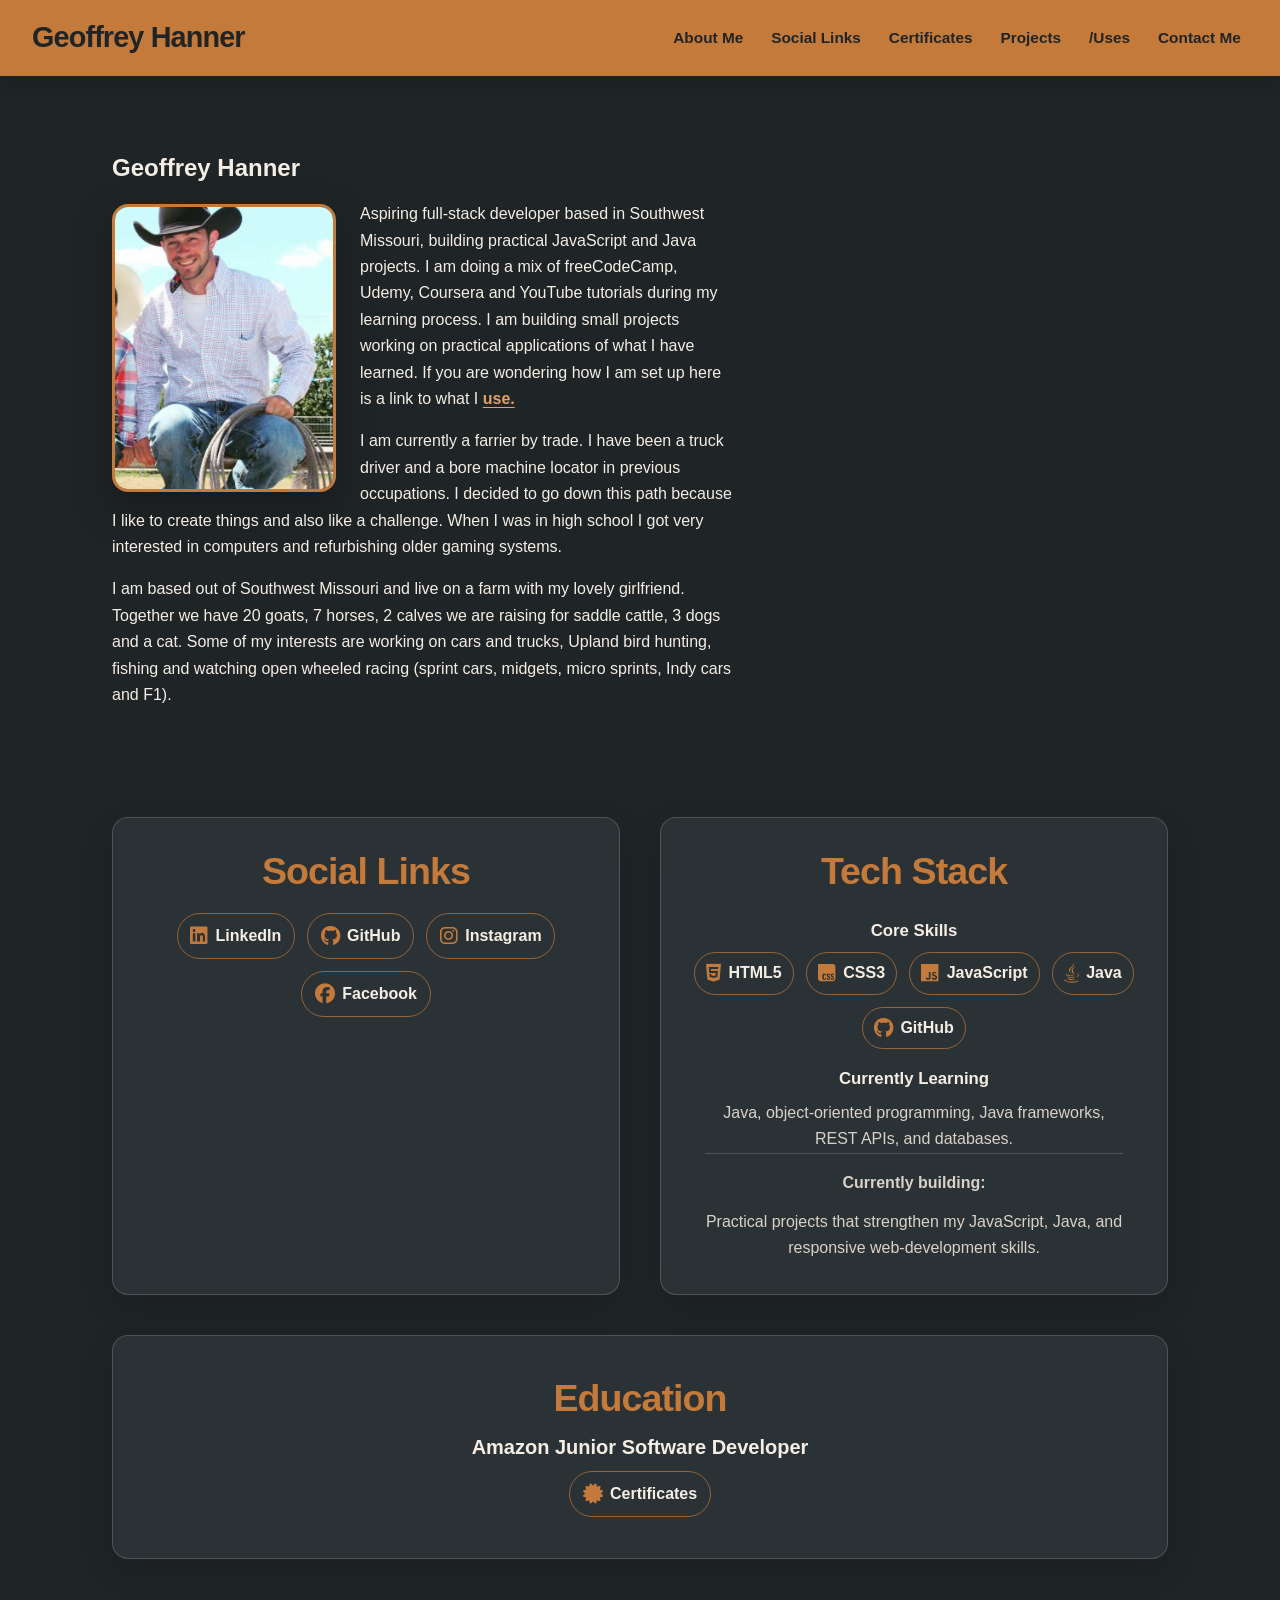
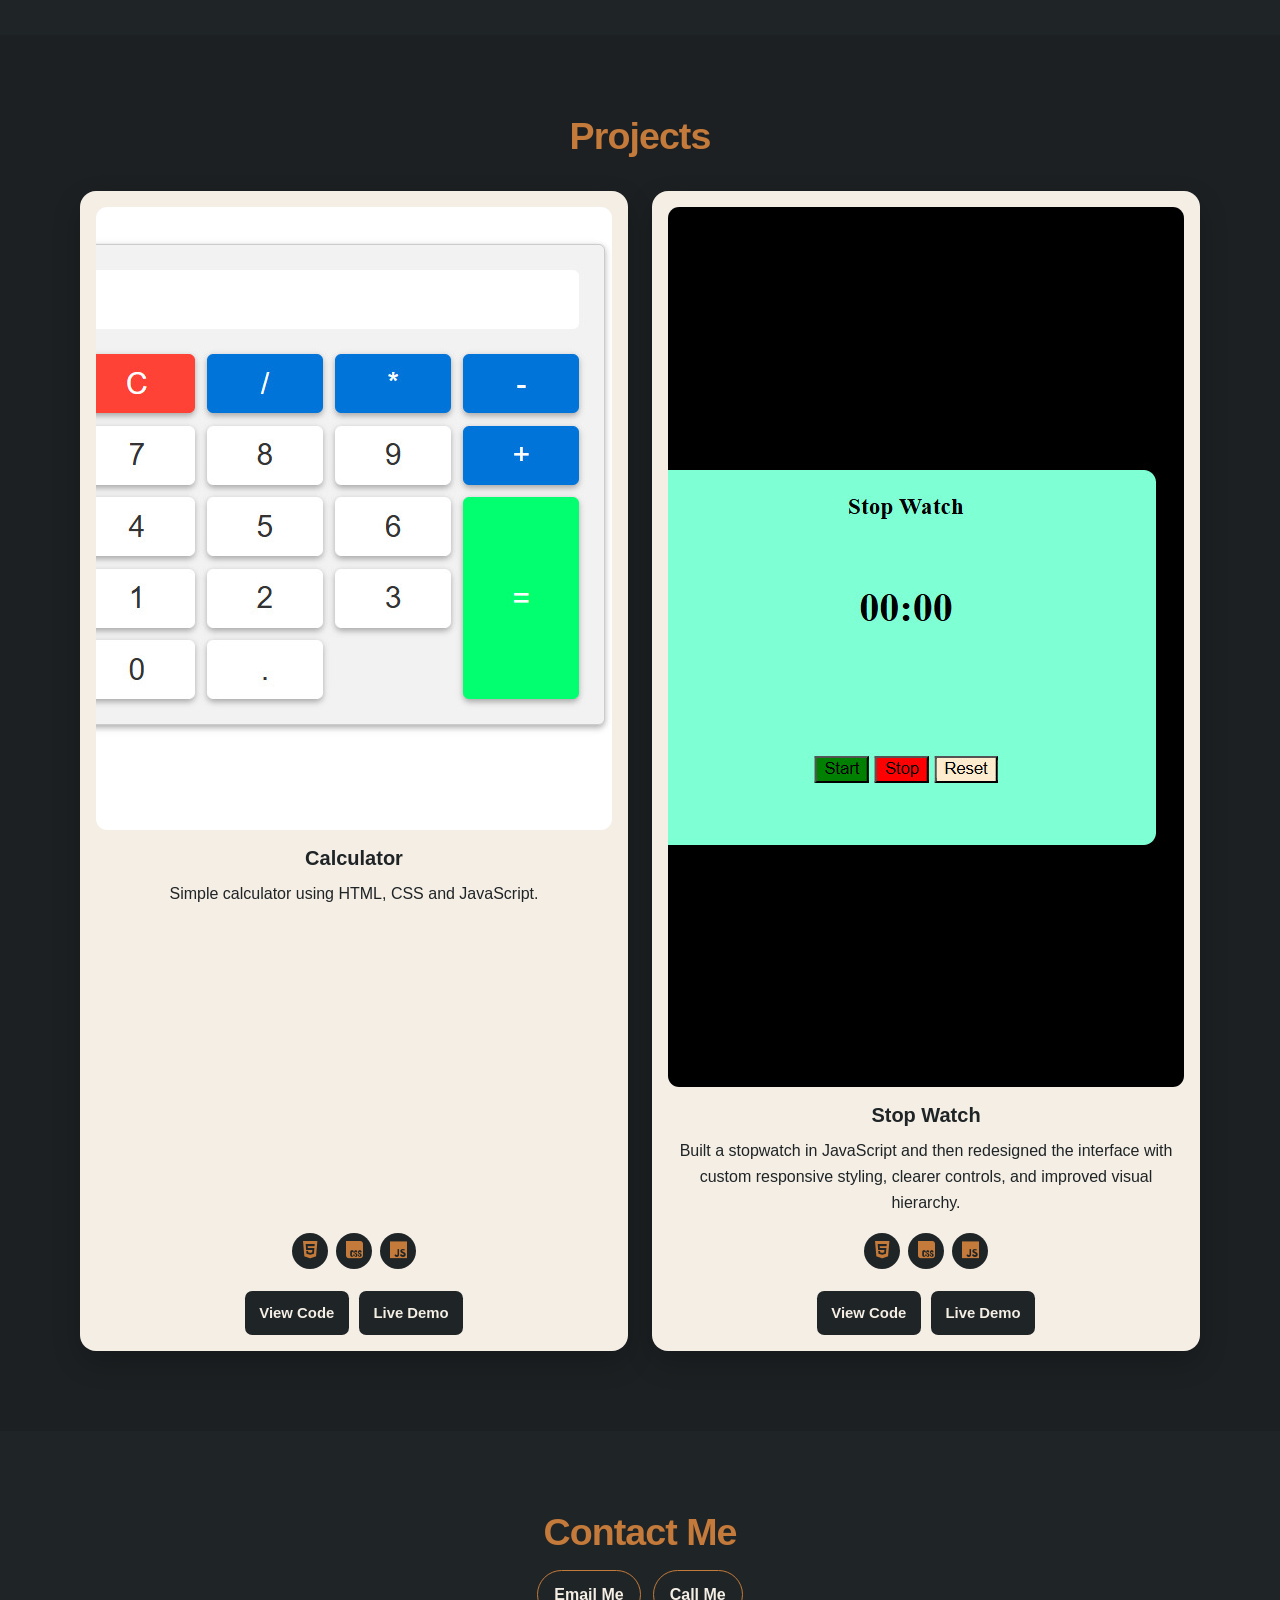
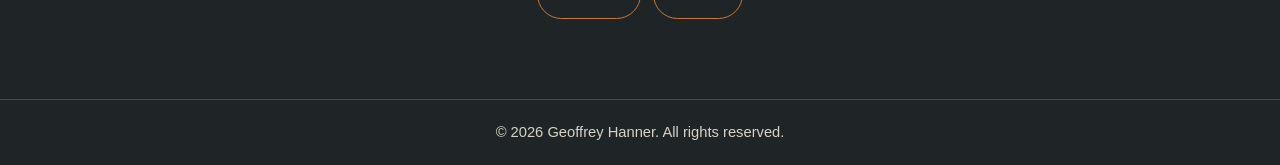
<file: index.html>
<!DOCTYPE html>
<html lang="en">
<head>
	<meta charset="utf-8">
	<meta name="viewport" content="width=device-width, initial-scale=1">
	<title>Geoffrey Hanner Portfolio</title>
	<link rel="stylesheet" href="styles.css"/>
    <link
      rel="stylesheet" href="https://cdnjs.cloudflare.com/ajax/libs/font-awesome/6.7.2/css/all.min.css">
      <meta name="description" content="Geoffrey Hanner is an aspiring full-stack developer in Southwest Missouri building practical JavaScript and Java projects.">
<link rel="canonical" href="https://www.geoffhanner.dev/">
<meta name="theme-color" content="#1f2426">

<meta property="og:title" content="Geoffrey Hanner | Developer Portfolio">
<meta property="og:description" content="Practical JavaScript and Java projects from an aspiring full-stack developer.">
<meta property="og:url" content="https://www.geoffhanner.dev/">
<meta property="og:type" content="website">
<meta property="og:image" content="https://www.geoffhanner.dev/Assets/portfolio-preview.jpg">
</head>
<body>
    <header>
    	<nav class="navbar">
          <div class="logo">Geoffrey Hanner</div>
          <ul class="navLinks">
            <li><a href="#aboutMe">About Me</a></li>
            <li><a href="#socialLinks">Social Links</a></li>
            <li><a href="./certificates.html">Certificates</a></li>
            <li><a href="#projects">Projects</a></li>
            <li><a href="./uses.html">/Uses</a></li>
            <li><a href="#contact">Contact Me</a></li>
          </ul>
      </nav>
    </header>
    <section id="aboutMe">
   		<div class="about">
        <h1>Geoffrey Hanner</h1>
            <img src="./Assets/556791067_10232594701942690_1781657420289267082_n.JPG" alt="Portrait of Geoffrey Hanner" width="511" height="960"
            >
          	 <p>
            		Aspiring full-stack developer based in Southwest Missouri, building practical JavaScript and Java projects. I am doing a mix of freeCodeCamp, Udemy, Coursera and YouTube tutorials during my learning process. I am building small projects working on practical applications of what I have learned. If you are wondering how I am set up here is a link to what I <a href="./uses.html">use.</a>
          	 </p>
          	 <p>
           		  I am currently a farrier by trade. I have been a truck driver and a
            		bore machine locator in previous occupations. I decided to go down
            		this path because I like to create things and also like a challenge. When I was in high school I got very interested in computers and refurbishing older gaming systems.
          	 </p>
          	 <p>
            		I am based out of Southwest Missouri and live on a farm with my lovely
            		girlfriend. Together we have 20 goats, 7 horses, 2 calves we are raising for saddle cattle, 3 dogs
            		and a cat. Some of my interests are working on cars and trucks, Upland
            		bird hunting, fishing and watching open wheeled racing (sprint cars,
            		midgets, micro sprints, Indy cars and F1).
          	 </p>
        	</div>
      </section>

      <section id="socialLinks">
      	<div class="social-links">
          	<h2 class="socialLinks ">Social Links</h2>
           	<a href="https://www.linkedin.com/in/geoffrey-hanner-166a143b6/"><i class="fa-brands fa-linkedin icon" aria-hidden="true"></i> LinkedIn</a>
           	<a href="https://github.com/geoffreyhanner-lgtm"><i class="fa-brands fa-github icon" aria-hidden="true"></i> GitHub</a>
           	<a href=""><i class="fa-brands fa-instagram icon" aria-hidden="true"></i> Instagram</a>
           	<a href=""><i class="fa-brands fa-facebook icon" aria-hidden="true"></i> Facebook</a>
            <!--<a href="resume.html"><i class="fa-regular fa-file icon" aria-hidden="true"></i> Resume</a>-->
                        
        </div>
        <div class="tech">
          <h2>Tech Stack</h2>
          <div class="skill-group">
           <h3>Core Skills</h3>
             <div class="skill-list">
              <span><i class="fa-brands fa-html5 icon" aria-hidden="true"></i> HTML5</span>
              <span><i class="fa-brands fa-css icon" aria-hidden="true"></i> CSS3</span>
              <span><i class="fa-brands fa-js icon" aria-hidden="true"></i> JavaScript</span>
              <span><i class="fa-brands fa-java icon" aria-hidden="true"></i> Java</span>
              <span><i class="fa-brands fa-github icon" aria-hidden="true"></i> GitHub</span>
          </div>
        </div>
          <div class="skill-group">
           <h3>Currently Learning</h3>
            <p>Java, object-oriented programming, Java frameworks, REST APIs, and databases.</p>
          </div>

            <p class="currently-building">
              <strong>Currently building:</strong> Practical projects that strengthen my
                JavaScript, Java, and responsive web-development skills.
            </p>
                   
        </div>
        <div class="education">
          <h2>Education</h2>
          <h3>Amazon Junior Software Developer</h3>
          <a href="certificates.html"><i class="fa-solid fa-certificate icon" aria-hidden="true"></i> Certificates</a>
        </div>
      </section>
      <section id="projects">
      	<h2>Projects</h2>
      	<div class="projects">
      		<div class="projectCard">          
  	          	<img src="./Assets/Calculator.jpg" alt="Calculator web app interface" width="657" height="623"
                    loading="lazy" decoding="async">
  	          		<h3>Calculator</h3>
  	          		<p>
  	            		Simple calculator using HTML, CSS and JavaScript.
  	          		</p>
            		<div class="badges">
              		<span class="badge"><i class="fa-brands fa-html5 icon" aria-hidden="true"></i></span>
              		<span class="badge"><i class="fa-brands fa-css icon" aria-hidden="true"></i></span>
              		<span class="badge"><i class="fa-brands fa-js icon" aria-hidden="true"></i></span>
            		</div>
            		<div class="links">
              		<a href="https://github.com/geoffreyhanner-lgtm/Calculator.git" target="_blank" rel="noopener noreferrer">View Code</a>
              		<a href="https://geoffreyhanner-lgtm.github.io/Calculator/" target="_blank" rel="noopener noreferrer">Live Demo</a>
            		</div>
            	</div>

            	<div class="projectCard">          
  	          	<img src="./Assets/Stop Watch.jpg" alt="Stopwatch web app interface" width="927" height="880"
                  loading="lazy" decoding="async">
  	          		<h3>Stop Watch</h3>
  	          		<p>
  	            		Built a stopwatch in JavaScript and then redesigned the interface with custom responsive styling, clearer controls, and improved visual hierarchy.
  	          		</p>
            		<div class="badges">
              		<span class="badge"><i class="fa-brands fa-html5 icon" aria-hidden="true"></i></span>
              		<span class="badge"><i class="fa-brands fa-css icon" aria-hidden="true"></i></span>
              		<span class="badge"><i class="fa-brands fa-js icon" aria-hidden="true"></i></span>
            		</div>
            		<div class="links">
              		<a href="https://github.com/geoffreyhanner-lgtm/stopwatch.git" target="_blank" rel="noopener noreferrer"
                			>View Code</a>
              		<a href="https://geoffreyhanner-lgtm.github.io/stopwatch/" target="_blank" rel="noopener noreferrer">Live Demo</a>
            		</div>
            	</div>
              <!-- Next Project template
              <div class="projectCard">          
                <img src=".\Assets\Calculator.jpg" alt="Calculator project Screenshot" />
                  <h3>Calculator</h3>
                  <p>
                    Simple calculator using Html, CSS and JavaScript.
                  </p>
                <div class="badges">
                  <span class="badge"><i class="fa-brands fa-html5 icon"></i></span>
                  <span class="badge"><i class="fa-brands fa-css icon"></i></span>
                  <span class="badge"><i class="fa-brands fa-js icon"></i></span>
                </div>
                <div class="links">
                  <a href="https://github.com/geoffreyhanner-lgtm/Calculator.git" target="_blank">View Code</a>
                  <a href="https://geoffreyhanner-lgtm.github.io/Calculator/" target="_blank">Live Demo</a>
                </div>
              </div>
              -->

      	</div>

      </section>

      <section id="contact">
      	<h2>Contact Me</h2>
        	<div class="contact-links">
          	<a href="mailto:hannergeoffrey@gmail.com" class="email">Email Me</a>
          	<a href="tel:+14799357775">Call Me</a>
        	</div>
      </section>


<footer>
    <div class="footer">
      <p>&copy; 2026 Geoffrey Hanner. All rights reserved.</p>
    </div>
</footer>
</body>



</html>
</file>
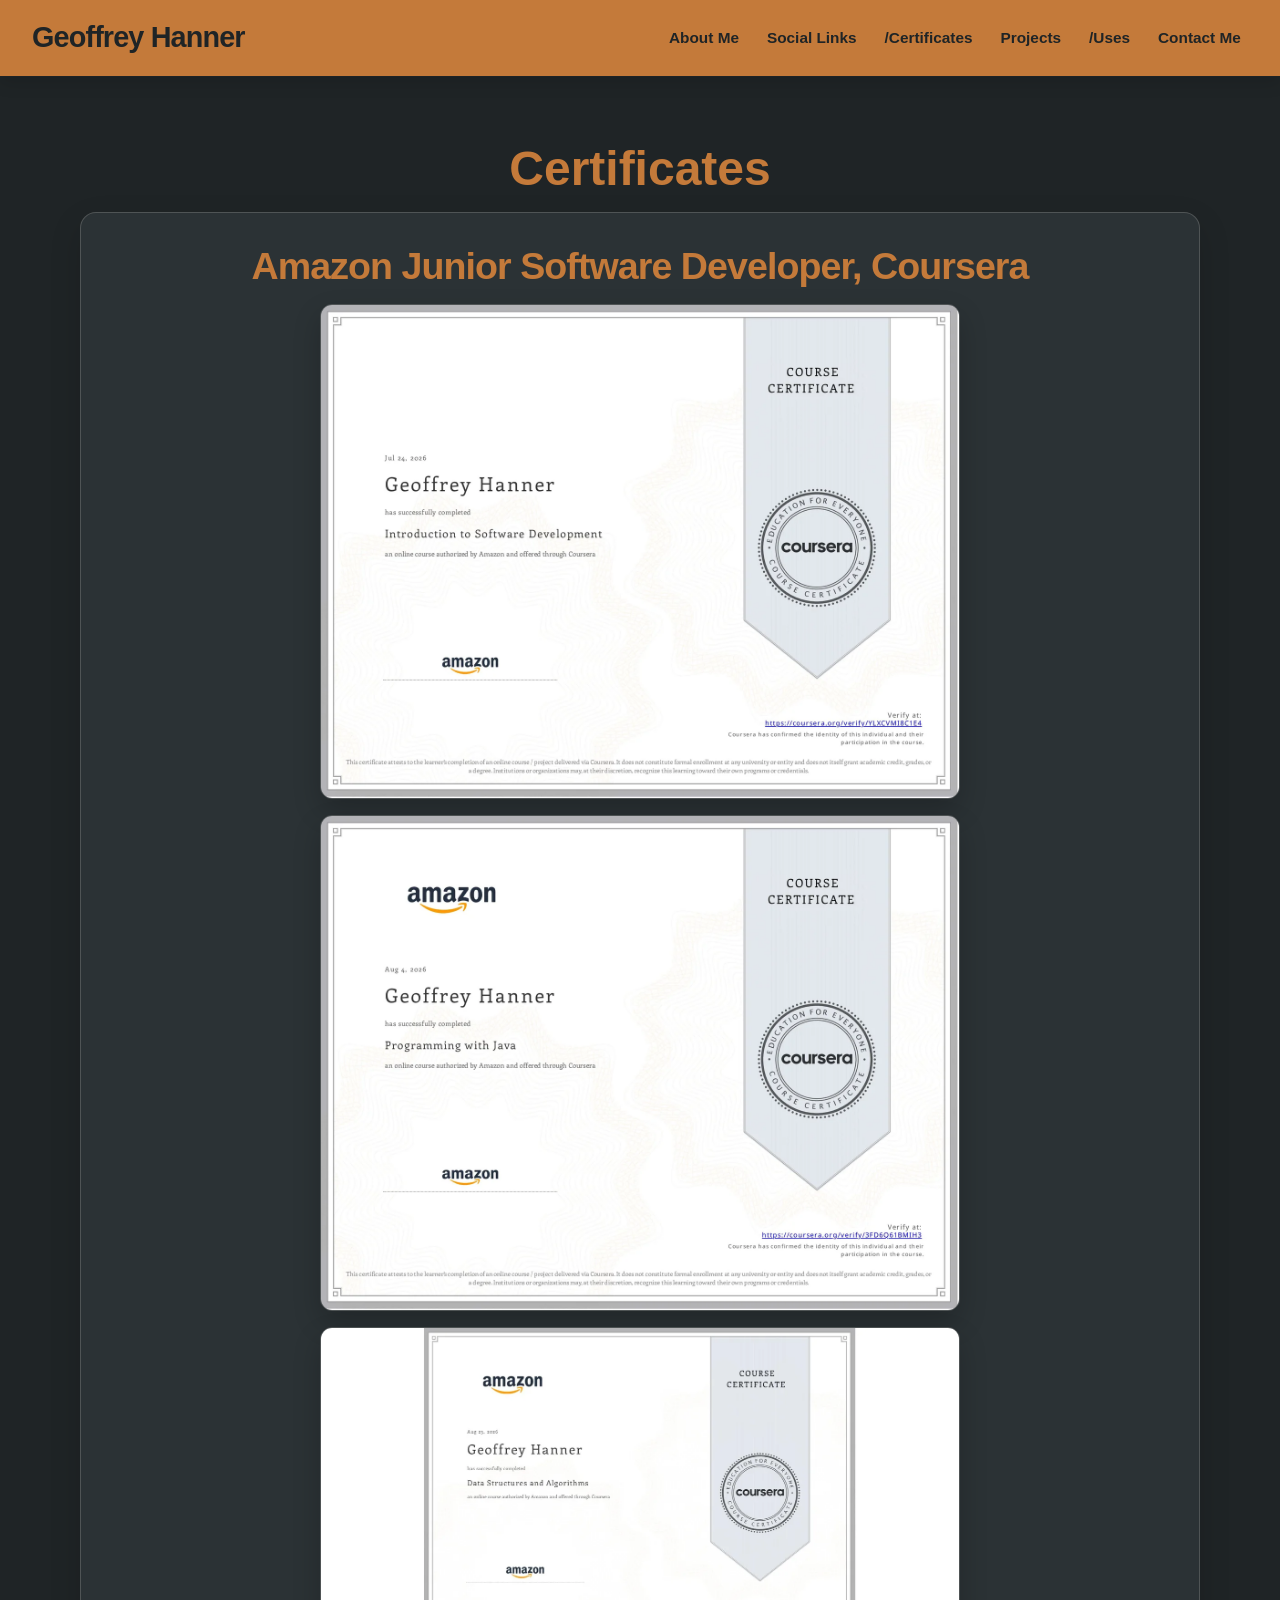
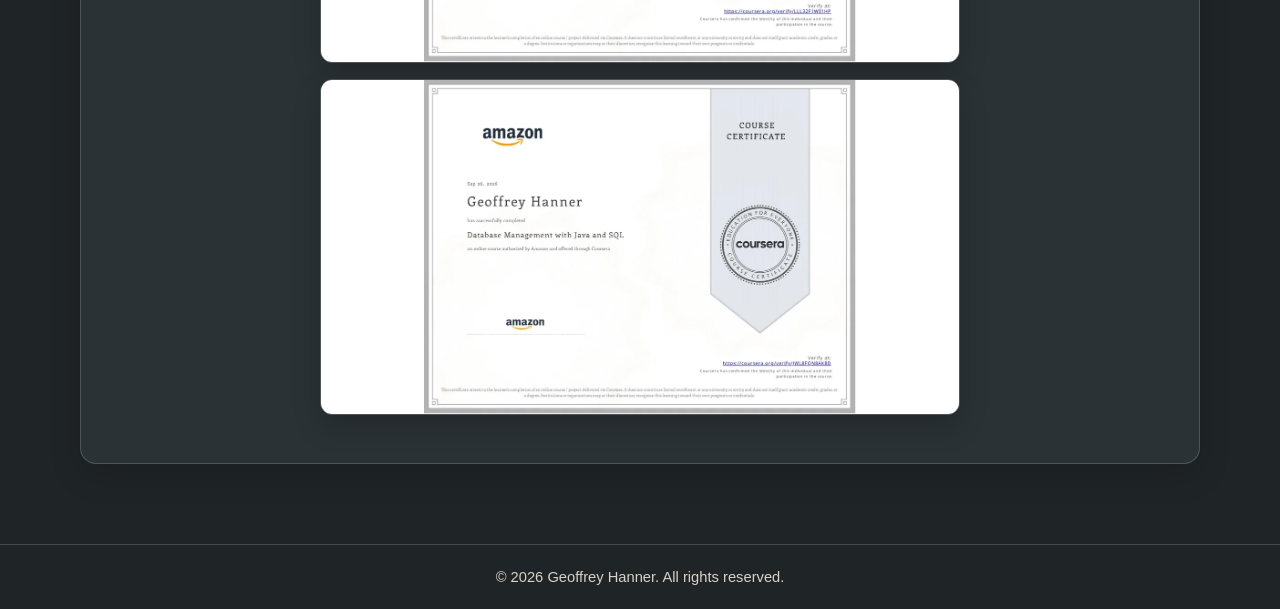
<file: certificates.html>
<!doctype html>
<html lang="en">
  <head>
    <meta charset="utf-8" />
    <meta name="viewport" content="width=device-width, initial-scale=1" />
    <title>Certificates | Geoffrey Hanner</title>
    <link rel="stylesheet" href="styles.css" />
    <link rel="stylesheet" href="styles2.css" />
    <link rel="stylesheet" href="https://cdnjs.cloudflare.com/ajax/libs/font-awesome/6.7.2/css/all.min.css" />
  </head>
  <body id="certPage">
    <header>
      <nav class="navbar" aria-label="Main navigation">
        <div class="logo">Geoffrey Hanner</div>

        <ul class="navLinks">
          <li><a href="./index.html#aboutMe">About Me</a></li>
          <li><a href="./index.html#socialLinks">Social Links</a></li>
          <li><a href="./certificates.html">/Certificates</a></li>
          <li><a href="./index.html#projects">Projects</a></li>
          <li><a href="./uses.html">/Uses</a></li>
          <li><a href="./index.html#contact">Contact Me</a></li>
        </ul>
      </nav>
    </header>

    <main class="page-content">
      <h1 class="page-title">Certificates</h1>

      <section aria-labelledby="amazon-certificate-title">
        <div class="amazonCert">
          <h2 id="amazon-certificate-title">Amazon Junior Software Developer, Coursera</h2>
          <img src="./Assets/introduction-software-development-certificate.webp"
            alt="Coursera certificate for Introduction to Software Development, completed by Geoffrey Hanner"
            width="1400" height="1082" loading="lazy"
          >

          <img src="./Assets/programming-java-certificate.webp"
            alt="Coursera certificate for Programming with Java, completed by Geoffrey Hanner"
            width="1400" height="1082" loading="lazy"
          >
          <img src="./Assets/data-structures-algorithms-certificate.webp"
            alt="Coursera certificate for Data Structures and Algorithms, completed by Geoffrey Hanner"
            width="1400" height="733" loading="lazy"
          >

          <img src="./Assets/database-management-java-sql-certificate.webp"
            alt="Coursera certificate for Database Management with Java and SQL, completed by Geoffrey Hanner"
            width="1400" height="733" loading="lazy"
          >
        </div>
      </section>
    </main>

    <footer>
      <div class="footer">
        <p>&copy; 2026 Geoffrey Hanner. All rights reserved.</p>
      </div>
    </footer>
  </body>
</html>
</file>
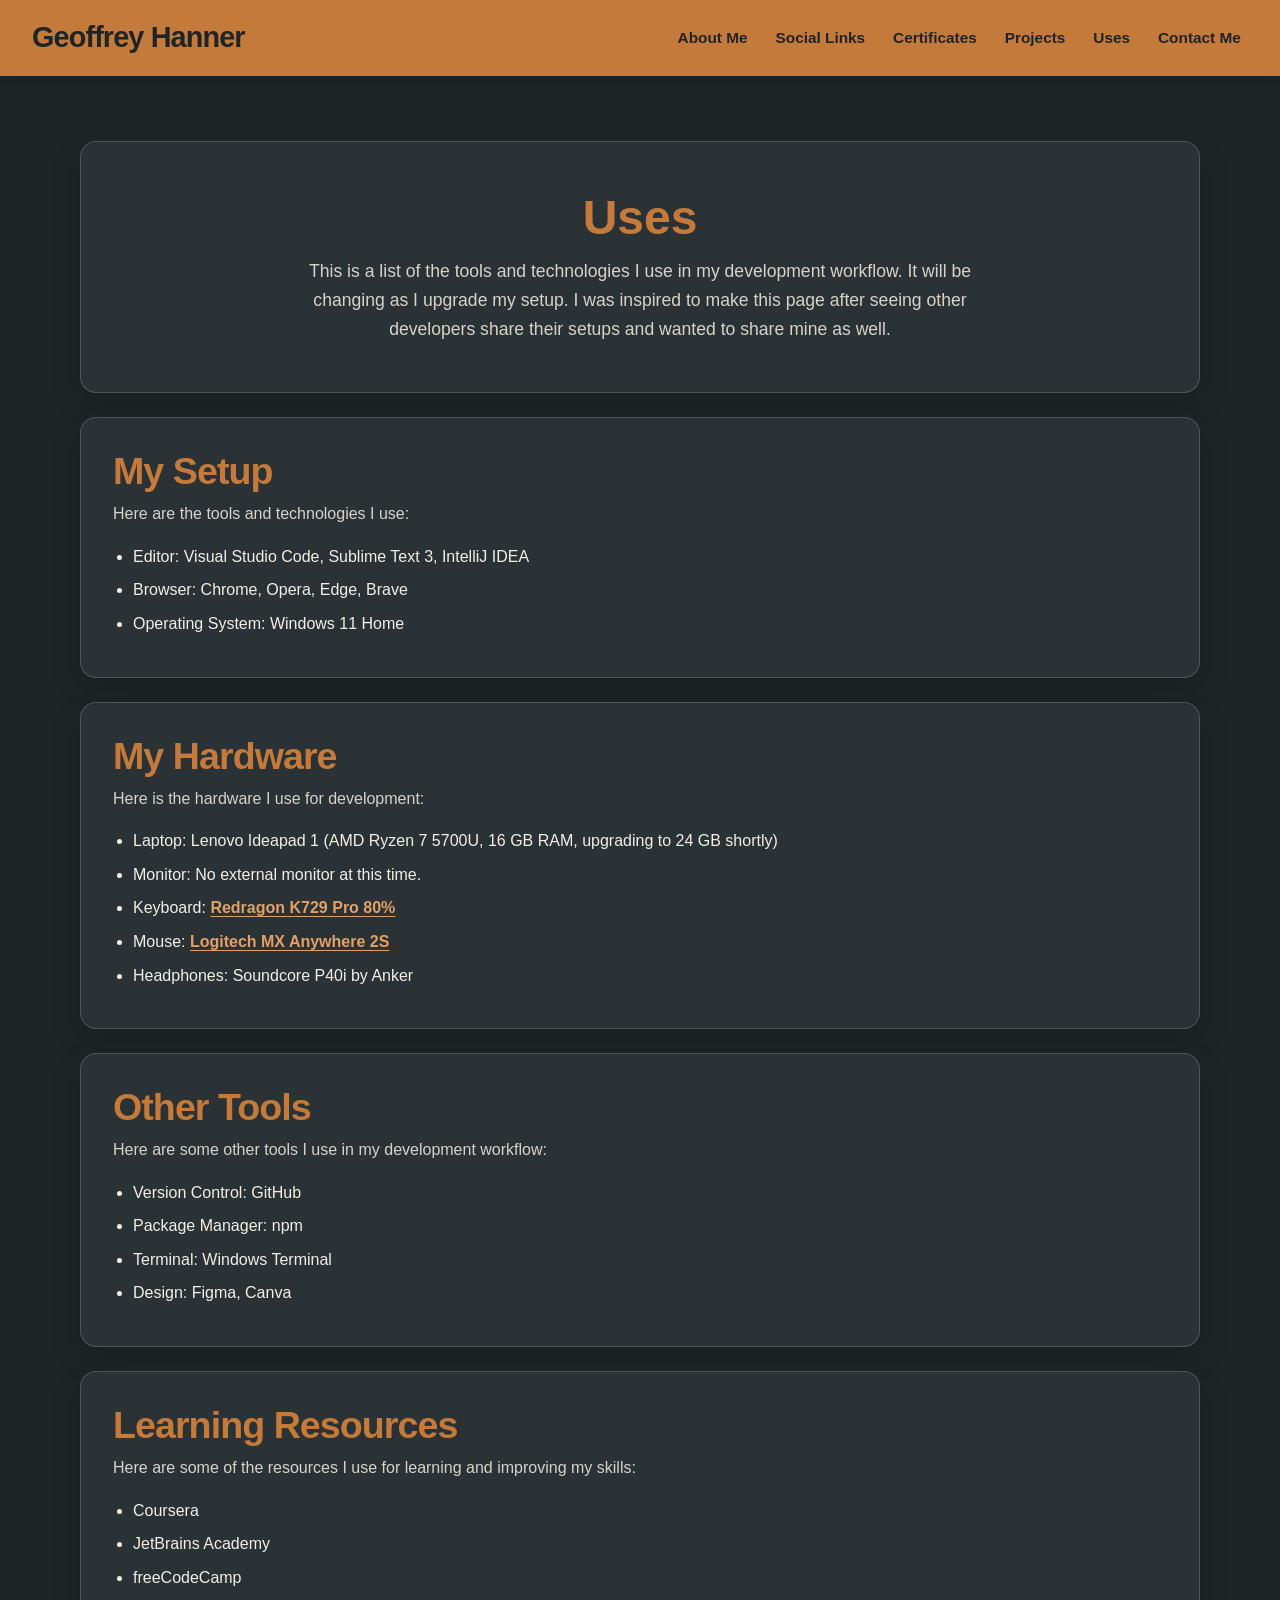
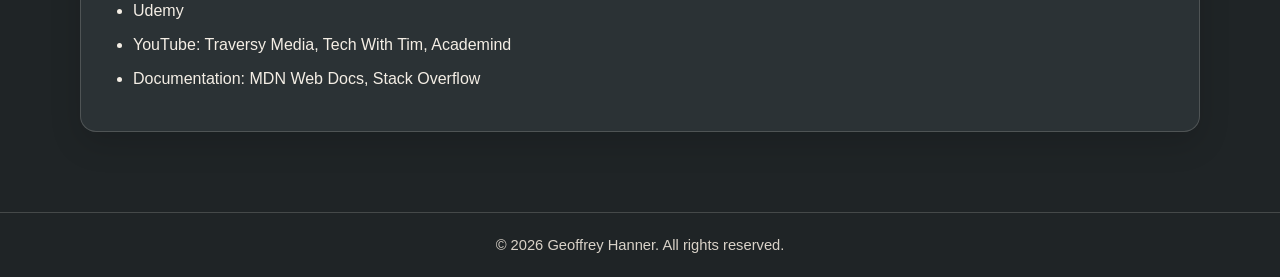
<file: uses.html>
<!doctype html>
<html lang="en">
  <head>
    <meta charset="UTF-8" />
    <meta name="viewport" content="width=device-width, initial-scale=1.0" />
    <title>Uses | Geoffrey Hanner</title>
    <link rel="stylesheet" href="styles.css" />
    <link rel="stylesheet" href="styles2.css" />
  </head>
  <body id="usesPage">
    <header>
      <nav class="navbar" aria-label="Main navigation">
        <div class="logo">Geoffrey Hanner</div>
        <ul class="navLinks">
          <li><a href="./index.html#aboutMe">About Me</a></li>
          <li><a href="./index.html#socialLinks">Social Links</a></li>          
          <li><a href="./certificates.html">Certificates</a></li>
          <li><a href="./index.html#projects">Projects</a></li>
          <li><a href="./uses.html">Uses</a></li>
          <li><a href="./index.html#contact">Contact Me</a></li>
        </ul>
      </nav>
    </header>

    <main class="page-content">
     <section id="uses">
        <div>
          <h1 class="uses">Uses</h1>
          <p class="inspiration page-intro">
            This is a list of the tools and technologies I use in my development
            workflow. It will be changing as I upgrade my setup. I was inspired to
            make this page after seeing other developers share their setups and wanted
            to share mine as well.
          </p>
        </div>
      </section>

      <section id="tools">
        <div class="tools">
          <h2>My Setup</h2>
          <p>Here are the tools and technologies I use:</p>
          <ul>
            <li>Editor: Visual Studio Code, Sublime Text 3, IntelliJ IDEA</li>
            <li>Browser: Chrome, Opera, Edge, Brave</li>
            <li>Operating System: Windows 11 Home</li>
          </ul>
        </div>
      </section>

      <section id="hardware">
        <div class="hardware">
          <h2>My Hardware</h2>
          <p>Here is the hardware I use for development:</p>
          <ul>
            <li>
              Laptop: Lenovo Ideapad 1 (AMD Ryzen 7 5700U, 16 GB RAM, upgrading to
              24 GB shortly)
            </li>
            <li>Monitor: No external monitor at this time.</li>
            <li>Keyboard: <a href="https://www.amazon.com/Redragon-K729-Pro-80-percent/dp/B08N5WRWNW" target="_blank" rel="noopener noreferrer">Redragon K729 Pro 80%</a></li>
            <li>Mouse: <a href="https://www.amazon.com/Logitech-Anywhere-Bluetooth-Wireless-Mouse/dp/B0CJXQVMHL" target="_blank" rel="noopener noreferrer">Logitech MX Anywhere 2S</a></li>
            <li>Headphones: Soundcore P40i by Anker</li>
          </ul>
        </div>
      </section>

      <section id="otherTools">
        <div class="otherTools">
          <h2>Other Tools</h2>
          <p>Here are some other tools I use in my development workflow:</p>
          <ul>
            <li>Version Control: GitHub</li>
            <li>Package Manager: npm</li>
            <li>Terminal: Windows Terminal</li>
            <li>Design: Figma, Canva</li>
          </ul>
        </div>
      </section>

      <section id="learningResources">
        <div class="learningResources">
          <h2>Learning Resources</h2>
          <p>Here are some of the resources I use for learning and improving my skills:</p>
          <ul>
            <li>Coursera</li>
            <li>JetBrains Academy</li>
            <li>freeCodeCamp</li>
            <li>Udemy</li>
            <li>YouTube: Traversy Media, Tech With Tim, Academind</li>
            <li>Documentation: MDN Web Docs, Stack Overflow</li>
          </ul>
        </div>
      </section>
    </main>

    <footer>
      <div class="footer">
        <p>&copy; 2026 Geoffrey Hanner. All rights reserved.</p>
      </div>
    </footer>
  </body>
</html>
</file>
<file: styles.css>
:root {
  --bg: #1f2426;
  --bg-elevated: #2b3235;
  --surface: #f4eee5;
  --surface-muted: #e8d8c2;
  --ink: #1f2426;
  --text: #f4eee5;
  --muted-text: #d9d2c8;
  --accent: #c47a3a;
  --accent-dark: #9f5d27;
  --border: rgb(244 238 229 / 0.18);
  --shadow: 0 1rem 2.5rem rgb(0 0 0 / 0.26);
  --page-max: 70rem;
  --radius: 1rem;
}

/* ---------- Reset and document defaults ---------- */

* {
  box-sizing: border-box;
}

html {
  scroll-behavior: smooth;
}

body {
  min-width: 20rem;
  min-height: 100vh;
  margin: 0;
  overflow-x: hidden;
  background: var(--bg);
  color: var(--text);
  font-family: Arial, Helvetica, sans-serif;
  font-size: 1rem;
  line-height: 1.65;
}

img {
  display: block;
  max-width: 100%;
}

a {
  color: var(--accent);
  text-decoration-thickness: 0.09em;
  text-underline-offset: 0.18em;
}

a:hover {
  color: #e1a066;
}

a:focus-visible {
  outline: 3px solid var(--surface);
  outline-offset: 4px;
}

h1,
h2,
h3,
p {
  margin-top: 0;
}

h1,
h2,
h3 {
  line-height: 1.15;
}

h2 {
  margin-bottom: 1rem;
  color: var(--accent);
  font-size: clamp(1.8rem, 3vw, 2.35rem);
  font-weight: 800;
  letter-spacing: -0.025em;
}

h3 {
  margin-bottom: 0.65rem;
  color: var(--ink);
  font-size: 1.25rem;
  font-weight: 800;
}

/* Allows in-page nav links to stop below the sticky header. */
section {
  scroll-margin-top: 10rem;
}

/* ---------- Header and navigation ---------- */

header {
  position: sticky;
  top: 0;
  z-index: 100;
  border-bottom: 1px solid rgb(31 36 38 / 0.2);
  box-shadow: 0 0.35rem 1rem rgb(0 0 0 / 0.12);
}

.navbar {
  display: flex;
  align-items: center;
  justify-content: space-between;
  gap: 1rem;
  width: 100%;
  min-height: 4.75rem;
  padding: 0.75rem clamp(1rem, 4vw, 2rem);
  background: var(--accent);
}

.logo {
  color: var(--ink);
  font-size: clamp(1.3rem, 2.5vw, 1.8rem);
  font-weight: 800;
  letter-spacing: -0.03em;
  white-space: nowrap;
}

.navLinks {
  display: flex;
  flex-wrap: wrap;
  justify-content: flex-end;
  gap: 0.35rem 0.85rem;
  margin: 0;
  padding: 0;
  list-style: none;
}

.navLinks a {
  display: inline-block;
  padding: 0.3rem 0.45rem;
  border-radius: 0.35rem;
  color: var(--ink);
  font-size: 0.96rem;
  font-weight: 700;
  text-decoration: none;
}

.navLinks a:hover,
.navLinks a:focus-visible,
.navLinks a[aria-current="page"] {
  background: var(--surface);
  color: var(--ink);
  text-decoration: underline;
  text-underline-offset: 0.2em;
}

/* ---------- About ---------- */


#aboutMe {
  max-width: var(--page-max);
  margin: 0 auto;
  padding: clamp(2.5rem, 6vw, 5rem) clamp(1.25rem, 4vw, 2rem);
}

.about {
  display: flow-root; /* Contains the floated portrait without extra markup. */
}

.about p {
  max-width: 70ch;
  margin-bottom: 1rem;
  color: var(--text);
  font-size: clamp(1rem, 1.2vw, 1.08rem);
}

.about a {
  color: #e1a066;
  font-weight: 700;
}

.about img {
  float: left;
  width: clamp(10rem, 25vw, 14rem);
  height: clamp(14rem, 31vw, 18rem);
  margin: 0.15rem 1.5rem 0.85rem 0;
  border: 3px solid var(--accent);
  border-radius: var(--radius);
  box-shadow: var(--shadow);
  object-fit: cover;
  object-position: center 22%;
}

/* ---------- Social links tech stack and education ---------- */

#socialLinks {
  display: grid;
  grid-template-columns: repeat(2, minmax(0, 1fr));
  gap: clamp(1.25rem, 4vw, 2.5rem);
  max-width: var(--page-max);
  margin: 0 auto;
  padding: 1rem clamp(1.25rem, 4vw, 2rem) clamp(3rem, 6vw, 5rem);
}

.social-links,
.tech, .education {
  min-height: 14rem;
  padding: clamp(1.25rem, 3vw, 2rem);
  border: 1px solid var(--border);
  border-radius: var(--radius);
  background: var(--bg-elevated);
  box-shadow: 0 0.75rem 2rem rgb(0 0 0 / 0.14);
  text-align: center;
}

.social-links {
  display: flex;
  flex-wrap: wrap;
  align-content: flex-start;
  justify-content: center;
  gap: 0.75rem;
}

.social-links h2 {
  flex-basis: 100%;
  margin-bottom: 0.5rem;
}

.social-links a {
  display: inline-flex;
  align-items: center;
  justify-content: center;
  gap: 0.45rem;
  min-height: 2.75rem;
  padding: 0.55rem 0.8rem;
  border: 1px solid rgb(196 122 58 / 0.7);
  border-radius: 999px;
  color: var(--text);
  font-weight: 700;
  text-decoration: none;
}

.social-links a:hover {
  border-color: var(--accent);
  background: var(--accent);
  color: var(--ink);
}

.tech {
  display: flex;
  flex-direction: column;
  align-items: center;
  justify-content: center;
  text-align: center;
}

.tech h2 {
  margin-bottom: 0.5rem;
}

.tech p {
  max-width: 47ch;
  margin-bottom: 0.9rem;
  color: var(--muted-text);
}

.tech p:last-child {
  display: flex;
  flex-wrap: wrap;
  justify-content: center;
  gap: 0.8rem 1.1rem;
  margin: 0;
}
.tech h3 {
  margin: 1.25rem 0 0.7rem;
  color: var(--text);
  font-size: 1.05rem;
}

.skill-list {
  display: flex;
  flex-wrap: wrap;
  justify-content: center;
  gap: 0.75rem;
}

.skill-list span {
  display: inline-flex;
  align-items: center;
  gap: 0.45rem;
  padding: 0.45rem 0.7rem;
  border: 1px solid rgb(196 122 58 / 0.7);
  border-radius: 999px;
  color: var(--text);
  font-weight: 700;
}

.skill-list .icon {
  font-size: 1.25rem;
}

.currently-building {
  margin-top: 1.5rem;
  padding-top: 1rem;
  border-top: 1px solid var(--border);
}
.icon {
  color: var(--accent);
  font-size: 2.25rem;
}
.education {
  grid-column: 1 / -1;
  display: flex;
  flex-direction: column;
  align-items: center;
  justify-content: center;
  text-align: center;
}

.education h3 {
  color: var(--text);
  margin-bottom: 0.75rem;
}

.education a {
  display: inline-flex;
  align-items: center;
  gap: 0.45rem;
  min-height: 2.75rem;
  padding: 0.55rem 0.8rem;
  border: 1px solid rgb(196 122 58 / 0.7);
  border-radius: 999px;
  color: var(--text);
  font-weight: 700;
  text-decoration: none;
}

.education a:hover {
  background: var(--accent);
  color: var(--ink);
}

.social-links .icon,
.education .icon {
  font-size: 1.25rem;
}
/* ---------- Projects ---------- */

#projects {
  padding: clamp(3rem, 7vw, 5rem) clamp(1.25rem, 4vw, 2rem);
  background: rgb(0 0 0 / 0.1);
  text-align: center;
}

#projects > h2 {
  margin-bottom: 2rem;
}

.projects {
  display: grid;
  grid-template-columns: repeat(auto-fit, minmax(min(100%, 18rem), 1fr));
  gap: 1.5rem;
  max-width: var(--page-max);
  margin: 0 auto;
  text-align: center;
}

.projectCard {
  display: flex;
  flex-direction: column;
  align-items: center;
  overflow: hidden;
  min-width: 0;
  padding: 1rem;
  border-radius: var(--radius);
  background: var(--surface);
  color: var(--ink);
  text-align: center;
  box-shadow: 0 0.7rem 1.8rem rgb(0 0 0 / 0.2);
  transition: transform 180ms ease, box-shadow 180ms ease;
}

.projectCard:hover {
  transform: translateY(-0.35rem);
  box-shadow: var(--shadow);
}

.projectCard img {
  width: 100%;
  aspect-ratio: 16 / 10;
  margin-bottom: 1.1rem;
  border-radius: calc(var(--radius) - 0.3rem);
  background: var(--surface-muted);
  object-fit: cover;
}

.projectCard p {
  flex-grow: 1;
  margin-bottom: 1rem;
}

.badges {
  display: flex;
  flex-wrap: wrap;
  justify-content: center;
  gap: 0.5rem;
  margin-bottom: 0.25rem;
}

.badge {
  display: inline-grid;
  place-items: center;
  width: 2.25rem;
  height: 2.25rem;
  border-radius: 50%;
  background: var(--ink);
}

.badge .icon {
  font-size: 1.2rem;
}

.links {
  display: flex;
  flex-wrap: wrap;
  justify-content: center;
  gap: 0.65rem;
  width: 100%;
  margin-top: auto;
  padding-top: 1.15rem;
}

.links a {
  display: inline-flex;
  align-items: center;
  justify-content: center;
  min-height: 2.65rem;
  padding: 0.6rem 0.9rem;
  border-radius: 0.45rem;
  background: var(--ink);
  color: var(--surface);
  font-size: 0.93rem;
  font-weight: 800;
  text-decoration: none;
}

.links a:hover {
  background: var(--accent);
  color: var(--ink);
}

/* ---------- Contact and footer ---------- */

#contact {
  max-width: var(--page-max);
  margin: 0 auto;
  padding: clamp(3rem, 7vw, 5rem) clamp(1.25rem, 4vw, 2rem);
  text-align: center;
}

.contact-links {
  display: flex;
  flex-wrap: wrap;
  justify-content: center;
  gap: 0.75rem;
}

#contact a {
  display: inline-flex;
  align-items: center;
  justify-content: center;
  min-height: 2.8rem;
  padding: 0.65rem 1rem;
  border: 1px solid var(--accent);
  border-radius: 999px;
  color: var(--text);
  font-weight: 800;
  text-decoration: none;
}

#contact a:hover {
  background: var(--accent);
  color: var(--ink);
}

footer {
  border-top: 1px solid var(--border);
  padding: 1.25rem;
  color: var(--muted-text);
  text-align: center;
}

.footer p {
  margin: 0;
  font-size: 0.92rem;
}

/* ---------- Responsive adjustments ---------- */

@media (max-width: 46rem) {
  .navbar {
    align-items: flex-start;
    flex-direction: column;
  }

  .navLinks {
    justify-content: flex-start;
  }

  #socialLinks {
    grid-template-columns: 1fr;
  }

  .social-links,
  .tech {
    min-height: auto;
  }
}

@media (max-width: 40rem) {
  section {
    scroll-margin-top: 13rem;
  }

  .about img {
    float: none;
    width: min(100%, 18rem);
    height: 20rem;
    margin: 0 auto 1.25rem;
  }

  .about p {
    max-width: none;
  }

  .links {
    flex-direction: column;
  }

  .links a {
    width: 100%;
  }
}

@media (prefers-reduced-motion: reduce) {
  html {
    scroll-behavior: auto;
  }

  *,
  *::before,
  *::after {
    transition-duration: 0.01ms !important;
    animation-duration: 0.01ms !important;
    animation-iteration-count: 1 !important;
  }
}
</file>
<file: styles2.css>
/*
  Secondary-page styles.
  Load styles.css first, then this file on uses.html and certificates.html.
*/

.page-content {
  width: min(100% - 2.5rem, var(--page-max));
  margin: 0 auto;
  padding: clamp(2rem, 5vw, 4rem) 0 clamp(3rem, 7vw, 5rem);
}

#backButton {
  display: inline-flex;
  align-items: center;
  justify-content: center;
  min-height: 2.75rem;
  margin: 0 0 1.5rem;
  padding: 0.55rem 0.9rem;
  border: 1px solid var(--accent);
  border-radius: 0.45rem;
  background: transparent;
  color: var(--text);
  cursor: pointer;
  font: inherit;
  font-weight: 800;
}

#backButton:hover {
  background: var(--accent);
  color: var(--ink);
}

#backButton:focus-visible {
  outline: 3px solid var(--surface);
  outline-offset: 4px;
}

.page-title,
.uses {
  margin-bottom: 1rem;
  color: var(--accent);
  font-size: clamp(2rem, 5vw, 3rem);
  text-align: center;
}

.page-intro {
  max-width: 68ch;
  margin: 0 auto;
  color: var(--muted-text);
  font-size: clamp(1rem, 1.5vw, 1.1rem);
  text-align: center;
}

/* Uses page */
#uses {
  margin-bottom: 1.5rem;
  padding: clamp(1.5rem, 4vw, 3rem);
  border: 1px solid var(--border);
  border-radius: var(--radius);
  background: var(--bg-elevated);
  box-shadow: 0 0.75rem 2rem rgb(0 0 0 / 0.14);
}

#uses .uses {
  margin-bottom: 0.75rem;
}

#tools,
#hardware,
#otherTools,
#learningResources {
  margin-top: 1.5rem;
}

.tools,
.hardware,
.otherTools,
.learningResources,
.amazonCert {
  padding: clamp(1.25rem, 3vw, 2rem);
  border: 1px solid var(--border);
  border-radius: var(--radius);
  background: var(--bg-elevated);
  box-shadow: 0 0.75rem 2rem rgb(0 0 0 / 0.14);
}

.tools h2,
.hardware h2,
.otherTools h2,
.learningResources h2,
.amazonCert h2 {
  margin-bottom: 0.5rem;
}

.tools p,
.hardware p,
.otherTools p,
.learningResources p {
  color: var(--muted-text);
}

.tools ul,
.hardware ul,
.otherTools ul,
.learningResources ul {
  margin: 0;
  padding-left: 1.25rem;
}

.tools li,
.hardware li,
.otherTools li,
.learningResources li {
  margin: 0.45rem 0;
}

.hardware a {
  color: #e1a066;
  font-weight: 700;
}

/* Certificates page */
.amazonCert {
  text-align: center;
}

.amazonCert h2 {
  color: var(--accent);
}

.amazonCert img {
  display: block;
  width: min(100%, 40rem);
  height: auto;
  margin: 1rem auto;
  border: 1px solid var(--border);
  border-radius: 0.75rem;
  box-shadow: 0 0.75rem 1.75rem rgb(0 0 0 / 0.2);
}

@media (max-width: 40rem) {
  .page-content {
    width: min(100% - 2rem, var(--page-max));
  }
}
</file>
